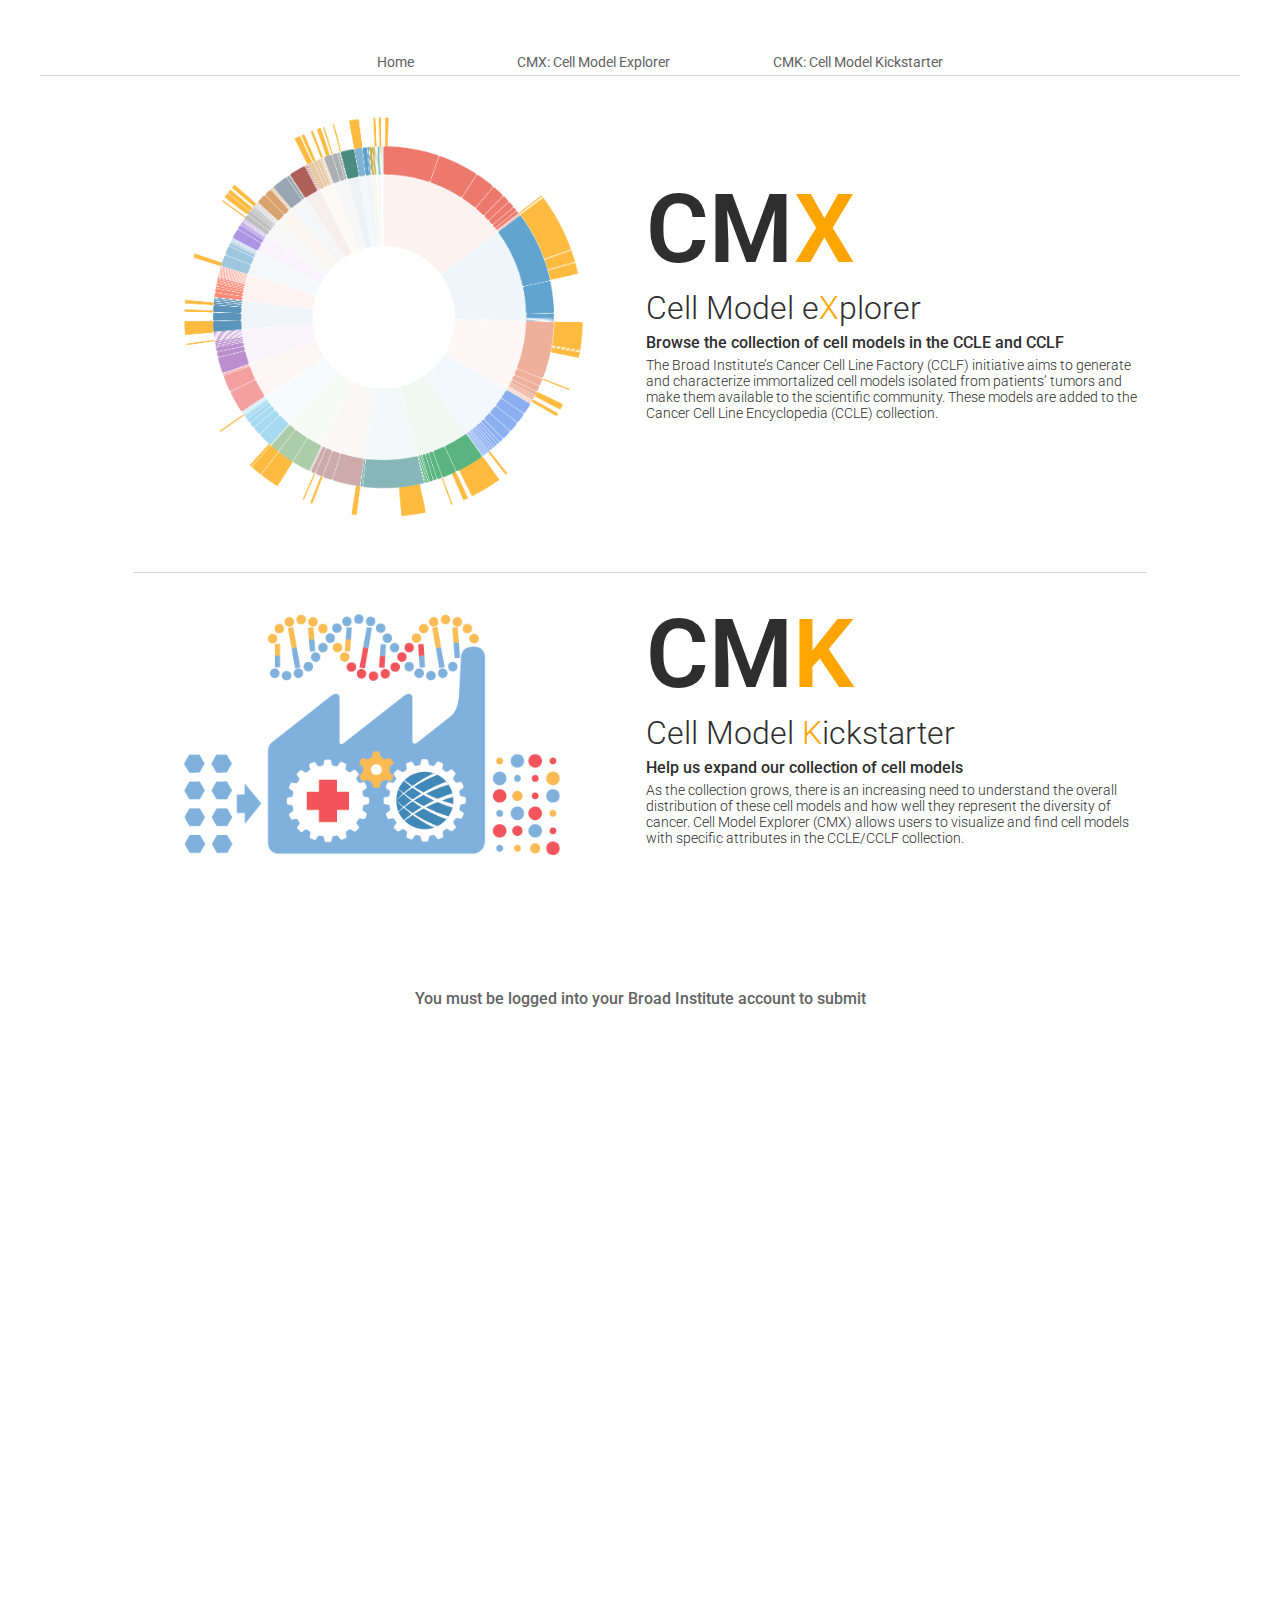
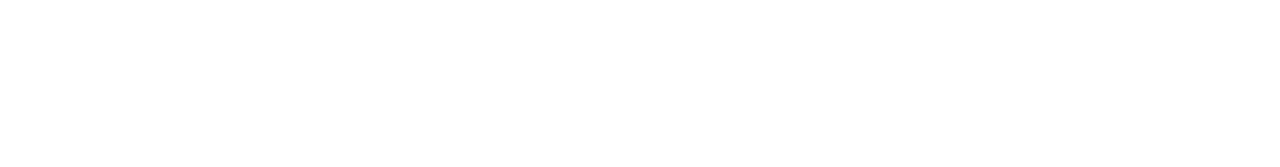
<file: index.html>
<!DOCTYPE html>
<html lang="en">

<head>
    <meta charset="utf-8">
    <meta name="viewport" content="width=device-width, initial-scale=1">
    <meta name="description" content="">
    <meta name="author" content="">

    <link href="css/style.css" rel="stylesheet">

    <link href="https://fonts.googleapis.com/css?family=Roboto:100,300,400,500,700,900&display=swap" rel="stylesheet">
    <link rel="stylesheet" type="text/css" href="https://cdn.datatables.net/v/dt/jq-3.3.1/dt-1.10.20/af-2.3.4/b-1.6.1/b-colvis-1.6.1/b-html5-1.6.1/fc-3.3.0/fh-3.1.6/r-2.2.3/rg-1.1.1/rr-1.2.6/sc-2.0.1/sl-1.3.1/datatables.min.css" />
    <link type="text/css" href="//gyrocode.github.io/jquery-datatables-checkboxes/1.2.11/css/dataTables.checkboxes.css" rel="stylesheet" />
    <link rel="stylesheet" href="https://cdnjs.cloudflare.com/ajax/libs/font-awesome/4.7.0/css/font-awesome.min.css">

    <script src="https://ajax.googleapis.com/ajax/libs/jquery/3.4.1/jquery.min.js"></script>
    <script type="text/javascript" src="https://cdn.datatables.net/v/dt/jq-3.3.1/dt-1.10.20/af-2.3.4/b-1.6.1/b-colvis-1.6.1/b-html5-1.6.1/fc-3.3.0/fh-3.1.6/r-2.2.3/rg-1.1.1/rr-1.2.6/sc-2.0.1/sl-1.3.1/datatables.min.js"></script>
    <script type="text/javascript" src="//gyrocode.github.io/jquery-datatables-checkboxes/1.2.11/js/dataTables.checkboxes.min.js"></script>
    <script src="https://d3js.org/d3.v3.min.js"></script>
    <script src="lib/queue.min.js"></script>

</head>

<body>

    <header>
    <div class=wrapper-menu>
        <ul>
            <li><a href="/BOEHM-Cell-Model-Explorer/index.html" class="active">Home</a></li>
            <li><a href="/BOEHM-Cell-Model-Explorer/explorer.html" class="active">CMX: Cell Model Explorer</a></li>
            <li><a href="/BOEHM-Cell-Model-Explorer/kickstarter.html">CMK: Cell Model Kickstarter</a></li>
        </ul>
    </div>

    </header>
    <div class="wrapper-landing">



        <div class="wrapper-landing-text" style="
                                        grid-column-start: 2;
                                        grid-column-end: 2;
                                        grid-row-start: 2;
                                        grid-row-end: 3;
                                        
                                      ">

            <h1>
                <a href="/BOEHM-Cell-Model-Explorer/explorer.html">
                    CM<span style="color: orange">X</span><br> <span style="font-size: 32px; font-weight: 300;">Cell Model e<span style="color: orange">X</span>plorer</span>
                </a>
            </h1>
            <h3>Browse the collection of cell models in the CCLE and CCLF</h3>
            The Broad Institute’s Cancer Cell Line Factory (CCLF) initiative aims to generate and characterize immortalized cell models isolated from patients’ tumors and make them available to the scientific community. These models are added to the Cancer Cell Line Encyclopedia (CCLE) collection.
            <br><br>


        </div>

        <div class="wrapper-landing-image" style="
                                        grid-column-start: 1;
                                        grid-column-end: 1;
                                        grid-row-start: 2;
                                        grid-row-end: 3;
                                        
                                      ">
            <a id="img-link" href="/BOEHM-Cell-Model-Explorer/explorer.html">
                <img src="images/CME_v5.0_nolabels.png" alt="CCLF" style="width:400px;height:400px;border:0;text-align: center; align-self: flex-end">
            </a>
        </div>

        <div style="
                                        grid-column-start: 1;
                                        grid-column-end: 3;
                                        grid-row-start: 3;
                                        grid-row-end: 3;
                                        border-bottom: solid lightgray 1px;
                                        padding-top: 35px;
                    "></div>

        <div class="wrapper-landing-text" style="
                                        grid-column-start: 2;
                                        grid-column-end: 2;
                                        grid-row-start: 4;
                                        grid-row-end: 5;
                                        
                                      ">

            <h1>
                <a href="/BOEHM-Cell-Model-Explorer/kickstarter.html">
                    CM<span style="color: orange">K</span><br> <span style="font-size: 32px; font-weight: 300;">Cell Model <span style="color: orange">K</span>ickstarter </span>
                </a>
            </h1>

            <h3>Help us expand our collection of cell models</h3>
            As the collection grows, there is an increasing need to understand the overall distribution of these cell models and how well they represent the diversity of cancer. Cell Model Explorer (CMX) allows users to visualize and find cell models with specific attributes in the CCLE/CCLF collection.

        </div>
        <div class="wrapper-landing-image" style="
                                        grid-column-start: 1;
                                        grid-column-end: 1;
                                        grid-row-start: 4;
                                        grid-row-end: 5;
                                        
                                      ">
            <a id="img-link" href="/BOEHM-Cell-Model-Explorer/kickstarter.html">
                <img src="images/logo_cclf.png" alt="CCLF" style="width:400px;height:240;border:0;">
            </a>
        </div>
        
                <div class="wrapper-landing-image" style="
                                        grid-column-start: 1;
                                        grid-column-end: 3;
                                        grid-row-start: 5;
                                        grid-row-end: 6;
                                        margin-top: 100px;
                                        margin-bottom: 100px;
                                      ">
        <h3> You must be logged into your Broad Institute account to submit</h3><br>
        <iframe src="https://docs.google.com/forms/d/e/1FAIpQLSc_q67u4mQUY55lRBRTnBdbEctO8_TkdpRnJnF-GxhvJlnB9g/viewform?embedded=true" width="600" height="650" frameborder="0" marginheight="0" marginwidth="0">Loading…</iframe>
        </div>

    </div>

    <footer></footer>

</body></html>
</file>
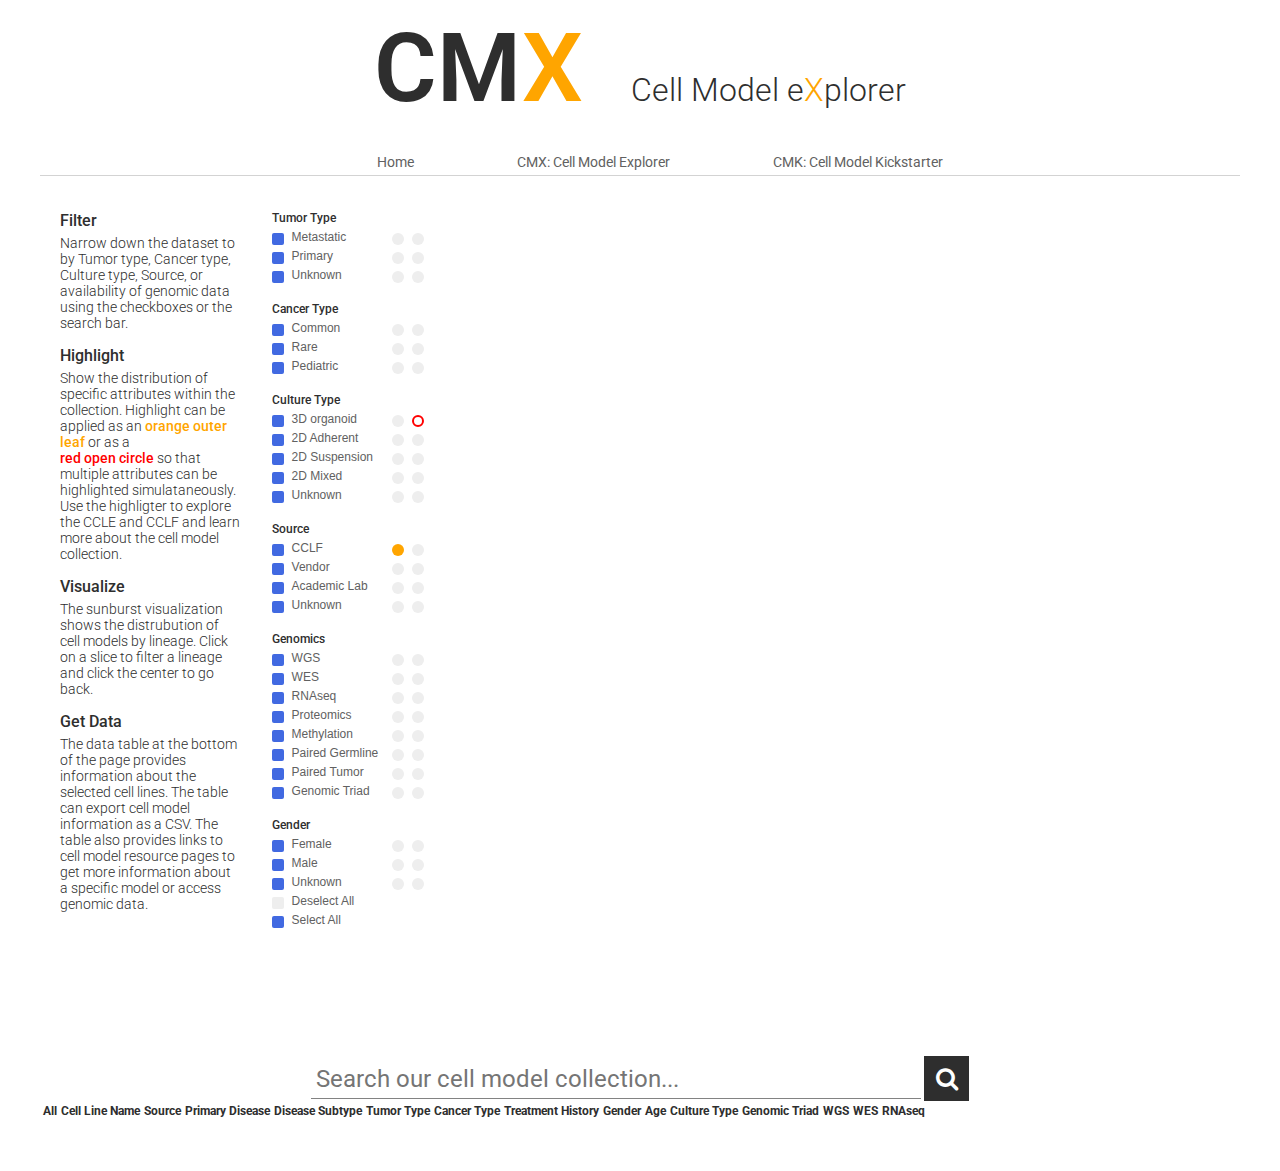
<file: explorer.html>
<!DOCTYPE html>
<html lang="en">

<head>
    <meta charset="utf-8">
    <meta name="viewport" content="width=device-width, initial-scale=1">
    <meta name="description" content="">
    <meta name="author" content="">

    <link href="css/style.css" rel="stylesheet">

    <link href="https://fonts.googleapis.com/css?family=Roboto:100,300,400,500,700,900&display=swap" rel="stylesheet">
    <link rel="stylesheet" type="text/css" href="https://cdn.datatables.net/v/dt/jq-3.3.1/dt-1.10.20/af-2.3.4/b-1.6.1/b-colvis-1.6.1/b-html5-1.6.1/fc-3.3.0/fh-3.1.6/r-2.2.3/rg-1.1.1/rr-1.2.6/sc-2.0.1/sl-1.3.1/datatables.min.css" />
    <link type="text/css" href="//gyrocode.github.io/jquery-datatables-checkboxes/1.2.11/css/dataTables.checkboxes.css" rel="stylesheet" />
    <link rel="stylesheet" href="https://cdnjs.cloudflare.com/ajax/libs/font-awesome/4.7.0/css/font-awesome.min.css">

    <script src="https://ajax.googleapis.com/ajax/libs/jquery/3.4.1/jquery.min.js"></script>
    <script type="text/javascript" src="https://cdn.datatables.net/v/dt/jq-3.3.1/dt-1.10.20/af-2.3.4/b-1.6.1/b-colvis-1.6.1/b-html5-1.6.1/fc-3.3.0/fh-3.1.6/r-2.2.3/rg-1.1.1/rr-1.2.6/sc-2.0.1/sl-1.3.1/datatables.min.js"></script>
    <script type="text/javascript" src="//gyrocode.github.io/jquery-datatables-checkboxes/1.2.11/js/dataTables.checkboxes.min.js"></script>
    <script src="https://d3js.org/d3.v3.min.js"></script>
    <script src="lib/queue.min.js"></script>

</head>

<body>

    <header>
        <div class="wrapper-title">
            <h1>CM<span style="color: orange">X</span>&nbsp <span style="font-size: 32px; font-weight: 300">Cell Model e<span style="color: orange">X</span>plorer </span></h1>
        </div>
    </header>

    <div class=wrapper-menu>
        <ul>
            <li><a href="/BOEHM-Cell-Model-Explorer/index.html" class="active">Home</a></li>
            <li><a href="/BOEHM-Cell-Model-Explorer/explorer.html" class="active">CMX: Cell Model Explorer</a></li>
            <li><a href="/BOEHM-Cell-Model-Explorer/kickstarter.html">CMK: Cell Model Kickstarter</a></li>
        </ul>
    </div>


    
    <div class="wrapper-Explorer">


        <div class="vizText" style="
                                        grid-column-start: 1;
                                        grid-column-end: 2;
                                        grid-row-start: 1;
                                        grid-row-end: 1;
                                      ">
            <h3>Filter</h3>
            Narrow down the dataset to by Tumor type, Cancer type, Culture type, Source, or availability of genomic data using the checkboxes or the search bar.

            <h3>Highlight</h3>
            Show the distribution of specific attributes within the collection. Highlight can be applied as an <span style="color:orange;font-weight: 500">orange outer leaf</span> or as a <span style="color:red;font-weight: 500"><br>red open circle</span> so that multiple attributes can be highlighted simulataneously. Use the highligter to explore the CCLE and CCLF and learn more about the cell model collection.

            <h3>Visualize</h3>
            The sunburst visualization shows the distrubution of cell models by lineage. Click on a slice to filter a lineage and click the center to go back.

            <h3>Get Data</h3>
            The data table at the bottom of the page provides information about the selected cell lines. The table can export cell model information as a CSV. The table also provides links to cell model resource pages to get more information about a specific model or access genomic data.
        </div>

        <div class="vizControl" style="
                                        grid-column-start: 2;
                                        grid-column-end: 2;
                                        grid-row-start: 1;
                                        grid-row-end: 5;
                                        ">
            <!--    DRAW FILTER CHECKBOXES   -->

            <!--
            <h4 style="
                                        grid-column-start: 1;
                                        grid-column-end: 1;
                                        grid-row-start: 1;
                                        grid-row-end: 1;
                                        ">
                Filter</h4>
-->
            <!--Tumor Type-->
            <h4 style="
                                        grid-column-start: 1;
                                        grid-column-end: 1;
                                        grid-row-start: 2;
                                        grid-row-end: 2;">
                Tumor Type</h4>
            <label class="container_checkboxes" style="
                                        grid-column-start: 1;
                                        grid-column-end: 1;
                                        grid-row-start: 3;
                                        grid-row-end: 3;">
                Metastatic
                <input type="checkbox" checked="checked" name="tumorType_metastatic">
                <span class="checkmark"></span>
            </label>
            <label class="container_checkboxes" style="
                                        grid-column-start: 1;
                                        grid-column-end: 1;
                                        grid-row-start: 4;
                                        grid-row-end: 4;">
                Primary
                <input type="checkbox" checked="checked" name="tumorType_primary">
                <span class="checkmark"></span>
            </label>
            <label class="container_checkboxes" style="
                                        grid-column-start: 1;
                                        grid-column-end: 1;
                                        grid-row-start: 5;
                                        grid-row-end: 5;">
                Unknown
                <input type="checkbox" checked="checked" name="tumorType_unknown">
                <span class="checkmark"></span>
            </label>
            <!--Cancer Type-->
            <h4 style="
                                        grid-column-start: 1;
                                        grid-column-end: 1;
                                        grid-row-start: 6;
                                        grid-row-end: 6;">
                Cancer Type</h4>
            <label class="container_checkboxes" style="
                                        grid-column-start: 1;
                                        grid-column-end: 1;
                                        grid-row-start: 7;
                                        grid-row-end: 7;">
                Common
                <input type="checkbox" checked="checked" name="cancerType_common">
                <span class="checkmark"></span>
            </label>
            <label class="container_checkboxes" style="
                                        grid-column-start: 1;
                                        grid-column-end: 1;
                                        grid-row-start: 8;
                                        grid-row-end: 8;">
                Rare
                <input type="checkbox" checked="checked" name="cancerType_rare">
                <span class="checkmark"></span>
            </label>
            <label class="container_checkboxes" style="
                                        grid-column-start: 1;
                                        grid-column-end: 1;
                                        grid-row-start: 9;
                                        grid-row-end: 9;">
                Pediatric
                <input type="checkbox" checked="checked" name="cancerType_pediatric">
                <span class="checkmark"></span>
            </label>
            <!--Culture Type-->
            <h4 style="
                                        grid-column-start: 1;
                                        grid-column-end: 1;
                                        grid-row-start: 10;
                                        grid-row-end: 10;">
                Culture Type </h4>
            <label class="container_checkboxes" style="
                                        grid-column-start: 1;
                                        grid-column-end: 1;
                                        grid-row-start: 11;
                                        grid-row-end: 11;">
                3D organoid
                <input type="checkbox" checked="checked" name="cultureType_3D">
                <span class="checkmark"></span>
            </label>
            <label class="container_checkboxes" style="
                                        grid-column-start: 1;
                                        grid-column-end: 1;
                                        grid-row-start: 12;
                                        grid-row-end: 12;">
                2D Adherent
                <input type="checkbox" checked="checked" name="cultureType_2D-Adherent">
                <span class="checkmark"></span>
            </label>
            <label class="container_checkboxes" style="
                                        grid-column-start: 1;
                                        grid-column-end: 1;
                                        grid-row-start: 13;
                                        grid-row-end: 13;">
                2D Suspension
                <input type="checkbox" checked="checked" name="cultureType_2D-Suspension">
                <span class="checkmark"></span>
            </label>
            <label class="container_checkboxes" style="
                                        grid-column-start: 1;
                                        grid-column-end: 1;
                                        grid-row-start: 14;
                                        grid-row-end: 14;">
                2D Mixed
                <input type="checkbox" checked="checked" name="cultureType_2D-Mixed">
                <span class="checkmark"></span>
            </label>
            <label class="container_checkboxes" style="
                                        grid-column-start: 1;
                                        grid-column-end: 1;
                                        grid-row-start: 15;
                                        grid-row-end: 15;">
                Unknown
                <input type="checkbox" checked="checked" name="cultureType_Unknown">
                <span class="checkmark"></span>
            </label>
            <!--Source-->
            <h4 style="
                                        grid-column-start: 1;
                                        grid-column-end: 1;
                                        grid-row-start: 16;
                                        grid-row-end: 16;">
                Source</h4>
            <label class="container_checkboxes" style="
                                        grid-column-start: 1;
                                        grid-column-end: 1;
                                        grid-row-start: 17;
                                        grid-row-end: 17;">
                CCLF
                <input type="checkbox" checked="checked" name="subSource_CCLF">
                <span class="checkmark"></span>
            </label>
            <label class="container_checkboxes" style="
                                        grid-column-start: 1;
                                        grid-column-end: 1;
                                        grid-row-start: 18;
                                        grid-row-end: 18;">
                Vendor
                <input type="checkbox" checked="checked" name="subSource_Vendor">
                <span class="checkmark"></span>
            </label>
            <label class="container_checkboxes" style="
                                        grid-column-start: 1;
                                        grid-column-end: 1;
                                        grid-row-start: 19;
                                        grid-row-end: 19;">
                Academic Lab
                <input type="checkbox" checked="checked" name="subSource_Academic">
                <span class="checkmark"></span>
            </label>
            <label class="container_checkboxes" style="
                                        grid-column-start: 1;
                                        grid-column-end: 1;
                                        grid-row-start: 20;
                                        grid-row-end: 20;">
                Unknown
                <input type="checkbox" checked="checked" name="source_unknown">
                <span class="checkmark"></span>
            </label>
            <!--Genomics-->
            <h4 style="
                                        grid-column-start: 1;
                                        grid-column-end: 1;
                                        grid-row-start: 21;
                                        grid-row-end: 21;"> Genomics</h4>
            <label class="container_checkboxes" style="
                                        grid-column-start: 1;
                                        grid-column-end: 1;
                                        grid-row-start: 22;
                                        grid-row-end: 22;">
                WGS
                <input type="checkbox" checked="checked" name="genomic_wgs">
                <span class="checkmark"></span>
            </label>
            <label class="container_checkboxes" style="
                                        grid-column-start: 1;
                                        grid-column-end: 1;
                                        grid-row-start: 23;
                                        grid-row-end: 23;">
                WES
                <input type="checkbox" checked="checked" name="genomic_wes">
                <span class="checkmark"></span>
            </label>
            <label class="container_checkboxes" style="
                                        grid-column-start: 1;
                                        grid-column-end: 1;
                                        grid-row-start: 24;
                                        grid-row-end: 24;">
                RNAseq
                <input type="checkbox" checked="checked" name="genomic_RNAseq">
                <span class="checkmark"></span>
            </label>
            <label class="container_checkboxes" style="
                                        grid-column-start: 1;
                                        grid-column-end: 1;
                                        grid-row-start: 25;
                                        grid-row-end: 25;">
                Proteomics
                <input type="checkbox" checked="checked" name="genomic_proteomics">
                <span class="checkmark"></span>
            </label>
            <label class="container_checkboxes" style="
                                        grid-column-start: 1;
                                        grid-column-end: 1;
                                        grid-row-start: 26;
                                        grid-row-end: 26;">
                Methylation
                <input type="checkbox" checked="checked" name="genomic_methylation">
                <span class="checkmark"></span>
            </label>
            <label class="container_checkboxes" style="
                                        grid-column-start: 1;
                                        grid-column-end: 1;
                                        grid-row-start: 27;
                                        grid-row-end: 27;">
                Paired Germline
                <input type="checkbox" checked="checked" name="genomic_pairedGermline">
                <span class="checkmark"></span>
            </label>
            <label class="container_checkboxes" style="
                                        grid-column-start: 1;
                                        grid-column-end: 1;
                                        grid-row-start: 28;
                                        grid-row-end: 28;">
                Paired Tumor
                <input type="checkbox" checked="checked" name="genomic_pairedTumor">
                <span class="checkmark"></span>
            </label>
            <label class="container_checkboxes" style="
                                        grid-column-start: 1;
                                        grid-column-end: 1;
                                        grid-row-start: 29;
                                        grid-row-end: 29;">
                Genomic Triad
                <input type="checkbox" checked="checked" name="genomicTriad_yes">
                <span class="checkmark"></span>
            </label>
            <!--Gender-->
            <h4 style="
                                        grid-column-start: 1;
                                        grid-column-end: 1;
                                        grid-row-start: 30;
                                        grid-row-end: 30;">
                Gender </h4>
            <label class="container_checkboxes" style="
                                        grid-column-start: 1;
                                        grid-column-end: 1;
                                        grid-row-start: 31;
                                        grid-row-end: 31;">
                Female
                <input type="checkbox" checked="checked" name="gender_Female">
                <span class="checkmark"></span>
            </label>
            <label class="container_checkboxes" style="
                                        grid-column-start: 1;
                                        grid-column-end: 1;
                                        grid-row-start: 32;
                                        grid-row-end: 32;">
                Male
                <input type="checkbox" checked="checked" name="gender_Male">
                <span class="checkmark"></span>
            </label>
            <label class="container_checkboxes" style="
                                        grid-column-start: 1;
                                        grid-column-end: 1;
                                        grid-row-start: 33;
                                        grid-row-end: 33;">
                Unknown
                <input type="checkbox" checked="checked" name="gender_Unknown">
                <span class="checkmark"></span>
            </label>
            <label class="container_checkboxes" style="
                                        grid-column-start: 1;
                                        grid-column-end: 1;
                                        grid-row-start: 35;
                                        grid-row-end: 35;">
                Deselect All
                <input type="checkbox" name="deselect">
                <span class="checkmark"></span>
            </label>
            <label class="container_checkboxes" style="
                                        grid-column-start: 1;
                                        grid-column-end: 1;
                                        grid-row-start: 36;
                                        grid-row-end: 36;">
                Select All
                <input type="checkbox" checked="checked" name="deselect">
                <span class="checkmark"></span>
            </label>

            <!--    DRAW HIGHLIGHTER RADIO BUTTONS   -->

            <!--
            <h4 style="
                                        grid-column-start: 2;
                                        grid-column-end: 2;
                                        grid-row-start: 1;
                                        grid-row-end: 1;">
                Highlight</h4>
-->

            <label class="container_highlighter" style="
                                        grid-column-start: 2;
                                        grid-column-end: 2;
                                        grid-row-start: 3;
                                        grid-row-end: 3;">
                <input type="radio" value="tumorType_Metastatic" name="highlighter" onclick="highlightClick()">
                <span class="highlightermark"></span>
            </label>
            <label class="container_highlighter" style="
                                        grid-column-start: 2;
                                        grid-column-end: 2;
                                        grid-row-start: 4;
                                        grid-row-end: 4;">
                <input type="radio" value="tumorType_Primary" name="highlighter" onclick="highlightClick()">
                <span class="highlightermark"></span>
            </label>
            <label class="container_highlighter" style="
                                        grid-column-start: 2;
                                        grid-column-end: 2;
                                        grid-row-start: 5;
                                        grid-row-end: 5;">
                <input type="radio" value="tumorType_Unknown" name="highlighter" onclick="highlightClick()">
                <span class="highlightermark"></span>
            </label>
            <label class="container_highlighter" style="
                                        grid-column-start: 2;
                                        grid-column-end: 2;
                                        grid-row-start: 7;
                                        grid-row-end: 7;">
                <input type="radio" value="cancerType_Common" name="highlighter" onclick="highlightClick()">
                <span class="highlightermark"></span>
            </label>
            <label class="container_highlighter" style="
                                        grid-column-start: 2;
                                        grid-column-end: 2;
                                        grid-row-start: 8;
                                        grid-row-end: 8;">
                <input type="radio" value="cancerType_Rare" name="highlighter" onclick="highlightClick()">
                <span class="highlightermark"></span>
            </label>
            <label class="container_highlighter" style="
                                        grid-column-start: 2;
                                        grid-column-end: 2;
                                        grid-row-start: 9;
                                        grid-row-end: 9;">
                <input type="radio" value="cancerType_Pediatric" name="highlighter" onclick="highlightClick()">
                <span class="highlightermark"></span>
            </label>
            <label class="container_highlighter" style="
                                        grid-column-start: 2;
                                        grid-column-end: 2;
                                        grid-row-start: 11;
                                        grid-row-end: 11;">
                <input type="radio" value="cultureType_3D" name="highlighter" onclick="highlightClick()">
                <span class="highlightermark"></span>
            </label>
            <label class="container_highlighter" style="
                                        grid-column-start: 2;
                                        grid-column-end: 2;
                                        grid-row-start: 12;
                                        grid-row-end: 12;">
                <input type="radio" value="cultureType_2D-Adherent" name="highlighter" onclick="highlightClick()">
                <span class="highlightermark"></span>
            </label>
            <label class="container_highlighter" style="
                                        grid-column-start: 2;
                                        grid-column-end: 2;
                                        grid-row-start: 13;
                                        grid-row-end: 13;">
                <input type="radio" value="cultureType_2D-Suspension" name="highlighter" onclick="highlightClick()">
                <span class="highlightermark"></span>
            </label>
            <label class="container_highlighter" style="
                                        grid-column-start: 2;
                                        grid-column-end: 2;
                                        grid-row-start: 14;
                                        grid-row-end: 14;">
                <input type="radio" value="cultureType_2D-Mixed" name="highlighter" onclick="highlightClick()">
                <span class="highlightermark"></span>
            </label>
            <label class="container_highlighter" style="
                                        grid-column-start: 2;
                                        grid-column-end: 2;
                                        grid-row-start: 15;
                                        grid-row-end: 15;">
                <input type="radio" value="cultureType_Unknown" name="highlighter" onclick="highlightClick()">
                <span class="highlightermark"></span>
            </label>
            <label class="container_highlighter" style="
                                        grid-column-start: 2;
                                        grid-column-end: 2;
                                        grid-row-start: 17;
                                        grid-row-end: 17;">
                <input type="radio" value="subSource_CCLF" name="highlighter" onclick="highlightClick()" checked>
                <span class="highlightermark"></span>
            </label>
            <label class="container_highlighter" style="
                                        grid-column-start: 2;
                                        grid-column-end: 2;
                                        grid-row-start: 18;
                                        grid-row-end: 18;">
                <input type="radio" value="subSource_Vendor" name="highlighter" onclick="highlightClick()">
                <span class="highlightermark"></span>
            </label>
            <label class="container_highlighter" style="
                                        grid-column-start: 2;
                                        grid-column-end: 2;
                                        grid-row-start: 19;
                                        grid-row-end: 19;">
                <input type="radio" value="subSource_Academic" name="highlighter" onclick="highlightClick()">
                <span class="highlightermark"></span>
            </label>
            <label class="container_highlighter" style="
                                        grid-column-start: 2;
                                        grid-column-end: 2;
                                        grid-row-start: 20;
                                        grid-row-end: 20;">
                <input type="radio" value="subSource_Unknown" name="highlighter" onclick="highlightClick()">
                <span class="highlightermark"></span>
            </label>
            <label class="container_highlighter" style="
                                        grid-column-start: 2;
                                        grid-column-end: 2;
                                        grid-row-start: 22;
                                        grid-row-end: 22;">
                <input type="radio" value="WGS_yes" name="highlighter" onclick="highlightClick()">
                <span class="highlightermark"></span>
            </label>
            <label class="container_highlighter" style="
                                        grid-column-start: 2;
                                        grid-column-end: 2;
                                        grid-row-start: 23;
                                        grid-row-end: 23;">
                <input type="radio" value="WES_yes" name="highlighter" onclick="highlightClick()">
                <span class="highlightermark"></span>
            </label>
            <label class="container_highlighter" style="
                                        grid-column-start: 2;
                                        grid-column-end: 2;
                                        grid-row-start: 24;
                                        grid-row-end: 24;">
                <input type="radio" value="RNAseq_yes" name="highlighter" onclick="highlightClick()">
                <span class="highlightermark"></span>
            </label>
            <label class="container_highlighter" style="
                                        grid-column-start: 2;
                                        grid-column-end: 2;
                                        grid-row-start: 25;
                                        grid-row-end: 25;">
                <input type="radio" value="proteomics_yes" name="highlighter" onclick="highlightClick()">
                <span class="highlightermark"></span>
            </label>
            <label class="container_highlighter" style="
                                        grid-column-start: 2;
                                        grid-column-end: 2;
                                        grid-row-start: 26;
                                        grid-row-end: 26;">
                <input type="radio" value="methylation_yes" name="highlighter" onclick="highlightClick()">
                <span class="highlightermark"></span>
            </label>
            <label class="container_highlighter" style="
                                        grid-column-start: 2;
                                        grid-column-end: 2;
                                        grid-row-start: 27;
                                        grid-row-end: 27;">
                <input type="radio" value="pairedGermline_yes" name="highlighter" onclick="highlightClick()">
                <span class="highlightermark"></span>
            </label>
            <label class="container_highlighter" style="
                                        grid-column-start: 2;
                                        grid-column-end: 2;
                                        grid-row-start: 28;
                                        grid-row-end: 28;">
                <input type="radio" value="pairedTumor_yes" name="highlighter" onclick="highlightClick()">
                <span class="highlightermark"></span>
            </label>
            <label class="container_highlighter" style="
                                        grid-column-start: 2;
                                        grid-column-end: 2;
                                        grid-row-start: 29;
                                        grid-row-end: 29;">
                <input type="radio" value="genomicTriad_yes" name="highlighter" onclick="highlightClick()">
                <span class="highlightermark"></span>
            </label>
            <label class="container_highlighter" style="
                                        grid-column-start: 2;
                                        grid-column-end: 2;
                                        grid-row-start: 31;
                                        grid-row-end: 31;">
                <input type="radio" value="gender_Female" name="highlighter" onclick="highlightClick()">
                <span class="highlightermark"></span>
            </label>
            <label class="container_highlighter" style="
                                        grid-column-start: 2;
                                        grid-column-end: 2;
                                        grid-row-start: 32;
                                        grid-row-end: 32;">
                <input type="radio" value="gender_Male" name="highlighter" onclick="highlightClick()">
                <span class="highlightermark"></span>
            </label>
            <label class="container_highlighter" style="
                                        grid-column-start: 2;
                                        grid-column-end: 2;
                                        grid-row-start: 33;
                                        grid-row-end: 33;">
                <input type="radio" value="gender_Unknown" name="highlighter" onclick="highlightClick()">
                <span class="highlightermark"></span>
            </label>


            <!--    DRAW DOT MARKER RADIO BUTTONS   -->

            <label class="container_dot" style="
                                        grid-column-start: 3;
                                        grid-column-end: 3;
                                        grid-row-start: 3;
                                        grid-row-end: 3;">
                <input type="radio" value="tumorType_Metastatic" name="dotmarker" onclick="dotClick()">
                <span class="dotmark"></span>
            </label>
            <label class="container_dot" style="
                                        grid-column-start: 3;
                                        grid-column-end: 3;
                                        grid-row-start: 4;
                                        grid-row-end: 4;">
                <input type="radio" value="tumorType_Primary" name="dotmarker" onclick="dotClick()">
                <span class="dotmark"></span>
            </label>
            <label class="container_dot" style="
                                        grid-column-start: 3;
                                        grid-column-end: 3;
                                        grid-row-start: 5;
                                        grid-row-end: 5;">
                <input type="radio" value="tumorType_Unknown" name="dotmarker" onclick="dotClick()">
                <span class="dotmark"></span>
            </label>
            <label class="container_dot" style="
                                        grid-column-start: 3;
                                        grid-column-end: 3;
                                        grid-row-start: 7;
                                        grid-row-end: 7;">
                <input type="radio" value="cancerType_Common" name="dotmarker" onclick="dotClick()">
                <span class="dotmark"></span>
            </label>
            <label class="container_dot" style="
                                        grid-column-start: 3;
                                        grid-column-end: 3;
                                        grid-row-start: 8;
                                        grid-row-end: 8;">
                <input type="radio" value="cancerType_Rare" name="dotmarker" onclick="dotClick()">
                <span class="dotmark"></span>
            </label>
            <label class="container_dot" style="
                                        grid-column-start: 3;
                                        grid-column-end: 3;
                                        grid-row-start: 9;
                                        grid-row-end: 9;">
                <input type="radio" value="cancerType_Pediatric" name="dotmarker" onclick="dotClick()">
                <span class="dotmark"></span>
            </label>
            <label class="container_dot" style="
                                        grid-column-start: 3;
                                        grid-column-end: 3;
                                        grid-row-start: 11;
                                        grid-row-end: 11;">
                <input type="radio" value="cultureType_3D" name="dotmarker" onclick="dotClick()" checked>
                <span class="dotmark"></span>
            </label>
            <label class="container_dot" style="
                                        grid-column-start: 3;
                                        grid-column-end: 3;
                                        grid-row-start: 12;
                                        grid-row-end: 12;">
                <input type="radio" value="cultureType_2D-Adherent" name="dotmarker" onclick="dotClick()">
                <span class="dotmark"></span>
            </label>
            <label class="container_dot" style="
                                        grid-column-start: 3;
                                        grid-column-end: 3;
                                        grid-row-start: 13;
                                        grid-row-end: 13;">
                <input type="radio" value="cultureType_2D-Suspension" name="dotmarker" onclick="dotClick()">
                <span class="dotmark"></span>
            </label>
            <label class="container_dot" style="
                                        grid-column-start: 3;
                                        grid-column-end: 3;
                                        grid-row-start: 14;
                                        grid-row-end: 14;">
                <input type="radio" value="cultureType_2D-Mixed" name="dotmarker" onclick="dotClick()">
                <span class="dotmark"></span>
            </label>
            <label class="container_dot" style="
                                        grid-column-start: 3;
                                        grid-column-end: 3;
                                        grid-row-start: 15;
                                        grid-row-end: 15;">
                <input type="radio" value="cultureType_Unknown" name="dotmarker" onclick="dotClick()">
                <span class="dotmark"></span>
            </label>
            <label class="container_dot" style="
                                        grid-column-start: 3;
                                        grid-column-end: 3;
                                        grid-row-start: 17;
                                        grid-row-end: 17;">
                <input type="radio" value="subSource_CCLF" name="dotmarker" onclick="dotClick()">
                <span class="dotmark"></span>
            </label>
            <label class="container_dot" style="
                                        grid-column-start: 3;
                                        grid-column-end: 3;
                                        grid-row-start: 18;
                                        grid-row-end: 18;">
                <input type="radio" value="subSource_Vendor" name="dotmarker" onclick="dotClick()">
                <span class="dotmark"></span>
            </label>
            <label class="container_dot" style="
                                        grid-column-start: 3;
                                        grid-column-end: 3;
                                        grid-row-start: 19;
                                        grid-row-end: 19;">
                <input type="radio" value="subSource_Academic" name="dotmarker" onclick="dotClick()">
                <span class="dotmark"></span>
            </label>
            <label class="container_dot" style="
                                        grid-column-start: 3;
                                        grid-column-end: 3;
                                        grid-row-start: 20;
                                        grid-row-end: 20;">
                <input type="radio" value="subSource_Unknown" name="dotmarker" onclick="dotClick()">
                <span class="dotmark"></span>
            </label>
            <label class="container_dot" style="
                                        grid-column-start: 3;
                                        grid-column-end: 3;
                                        grid-row-start: 22;
                                        grid-row-end: 22;">
                <input type="radio" value="WGS_yes" name="dotmarker" onclick="dotClick()">
                <span class="dotmark"></span>
            </label>
            <label class="container_dot" style="
                                        grid-column-start: 3;
                                        grid-column-end: 3;
                                        grid-row-start: 23;
                                        grid-row-end: 23;">
                <input type="radio" value="WES_yes" name="dotmarker" onclick="dotClick()">
                <span class="dotmark"></span>
            </label>
            <label class="container_dot" style="
                                        grid-column-start: 3;
                                        grid-column-end: 3;
                                        grid-row-start: 24;
                                        grid-row-end: 24;">
                <input type="radio" value="RNAseq_yes" name="dotmarker" onclick="dotClick()">
                <span class="dotmark"></span>
            </label>
            <label class="container_dot" style="
                                        grid-column-start: 3;
                                        grid-column-end: 3;
                                        grid-row-start: 25;
                                        grid-row-end: 25;">
                <input type="radio" value="proteomics_yes" name="dotmarker" onclick="dotClick()">
                <span class="dotmark"></span>
            </label>
            <label class="container_dot" style="
                                        grid-column-start: 3;
                                        grid-column-end: 3;
                                        grid-row-start: 26;
                                        grid-row-end: 26;">
                <input type="radio" value="methylation_yes" name="dotmarker" onclick="dotClick()">
                <span class="dotmark"></span>
            </label>
            <label class="container_dot" style="
                                        grid-column-start: 3;
                                        grid-column-end: 3;
                                        grid-row-start: 27;
                                        grid-row-end: 27;">
                <input type="radio" value="pairedGermline_yes" name="dotmarker" onclick="dotClick()">
                <span class="dotmark"></span>
            </label>
            <label class="container_dot" style="
                                        grid-column-start: 3;
                                        grid-column-end: 3;
                                        grid-row-start: 28;
                                        grid-row-end: 28;">
                <input type="radio" value="pairedTumor_yes" name="dotmarker" onclick="dotClick()">
                <span class="dotmark"></span>
            </label>
            <label class="container_dot" style="
                                        grid-column-start: 3;
                                        grid-column-end: 3;
                                        grid-row-start: 29;
                                        grid-row-end: 29;">
                <input type="radio" value="genomicTriad_yes" name="dotmarker" onclick="dotClick()">
                <span class="dotmark"></span>
            </label>
            <label class="container_dot" style="
                                        grid-column-start: 3;
                                        grid-column-end: 3;
                                        grid-row-start: 31;
                                        grid-row-end: 31;">
                <input type="radio" value="gender_Female" name="dotmarker" onclick="dotClick()">
                <span class="dotmark"></span>
            </label>
            <label class="container_dot" style="
                                        grid-column-start: 3;
                                        grid-column-end: 3;
                                        grid-row-start: 32;
                                        grid-row-end: 32;">
                <input type="radio" value="gender_Male" name="dotmarker" onclick="dotClick()">
                <span class="dotmark"></span>
            </label>
            <label class="container_dot" style="
                                        grid-column-start: 3;
                                        grid-column-end: 3;
                                        grid-row-start: 33;
                                        grid-row-end: 33;">
                <input type="radio" value="gender_Unknown" name="dotmarker" onclick="dotClick()">
                <span class="dotmark"></span>
            </label>

        </div>


        <div class="plot" id="plot" style="
                                        grid-column-start: 3;
                                        grid-column-end: end;
                                        grid-row-start: 1;
                                        grid-row-end: 5;
                                      ">
            <script src="CME_v5.0.js"></script>
        </div>
    </div>

    <div class="wrapper-Introduction">

        <div class="topnav" style="
                                        grid-column-start: 1;
                                        grid-column-end: 7;
                                        grid-row-start: 1;
                                        grid-row-end: 1;
                                        
                                      ">
            <form class="searchBar" action="">
                <input type="text" id="searchCellLines" placeholder="Search our cell model collection...">
                <button type="submit"><i class="fa fa-search"></i></button>
            </form>
        </div>
        <div class="cellLineTable" style="
                                        grid-column-start: 1;
                                        grid-column-end: end;
                                        grid-row-start: 2;
                                        grid-row-end: 2;
                                      ">

            <form id="frm-example">
                <table id="table_cellLines" class="display">
                    <thead style="text-align: left;">
                        <tr>
                            <th>All</th>
                            <th>Cell Line Name</th>
                            <!--                            <th>Arxspan ID</th>-->
                            <th>Source</th>
                            <th>Primary Disease</th>
                            <th>Disease Subtype</th>
                            <th>Tumor Type</th>
                            <th>Cancer Type</th>
                            <th>Treatment History</th>
                            <th>Gender</th>
                            <th>Age</th>
                            <th>Culture Type</th>
                            <th>Genomic Triad</th>
                            <th>WGS</th>
                            <th>WES</th>
                            <th>RNAseq</th>
                            <!--
                            <th>Proteomics</th>
                            <th>Methylation</th>
-->
                        </tr>
                    </thead>
                </table>

            </form>
        </div>
    </div>



    <!--
        <div class="box a">A</div>
        <div class="box b">B</div>
        <div class="box c">C</div>
        <div class="box d">D</div>
        <div class="box e">E</div>
        <div class="box f">F</div>
        <div class="box a">A</div>
        <div class="box b">B</div>
        <div class="box c">C</div>
        <div class="box d">D</div>
        <div class="box e">E</div>
        <div class="box f">F</div>
-->










    <footer></footer>

</body>

</html>
</file>
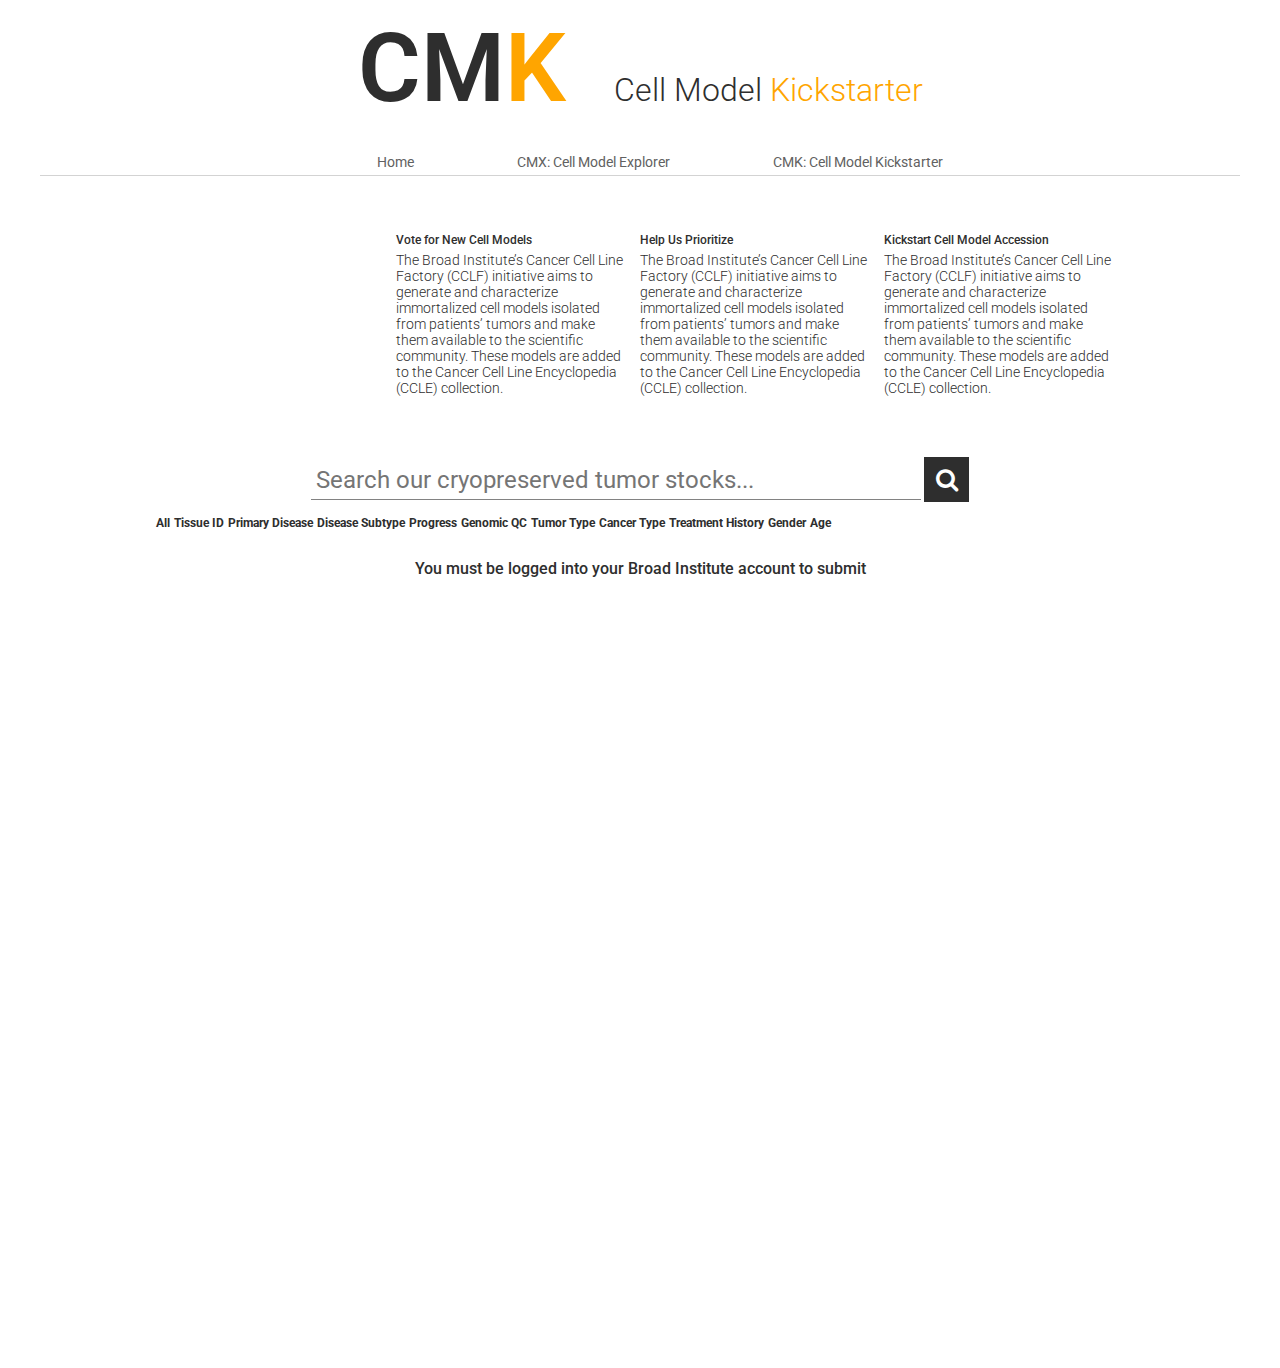
<file: kickstarter.html>
<!DOCTYPE html>
<html lang="en">

<head>
    <meta charset="utf-8">
    <meta name="viewport" content="width=device-width, initial-scale=1">
    <meta name="description" content="">
    <meta name="author" content="">

    <link href="css/style.css" rel="stylesheet">

    <link href="https://fonts.googleapis.com/css?family=Roboto:100,300,400,500,700,900&display=swap" rel="stylesheet">
    <link rel="stylesheet" type="text/css" href="https://cdn.datatables.net/v/dt/jq-3.3.1/dt-1.10.20/af-2.3.4/b-1.6.1/b-colvis-1.6.1/b-html5-1.6.1/fc-3.3.0/fh-3.1.6/r-2.2.3/rg-1.1.1/rr-1.2.6/sc-2.0.1/sl-1.3.1/datatables.min.css" />
    <link type="text/css" href="//gyrocode.github.io/jquery-datatables-checkboxes/1.2.11/css/dataTables.checkboxes.css" rel="stylesheet" />
    <link rel="stylesheet" href="https://cdnjs.cloudflare.com/ajax/libs/font-awesome/4.7.0/css/font-awesome.min.css">

    <script src="https://ajax.googleapis.com/ajax/libs/jquery/3.4.1/jquery.min.js"></script>
    <script type="text/javascript" src="https://cdn.datatables.net/v/dt/jq-3.3.1/dt-1.10.20/af-2.3.4/b-1.6.1/b-colvis-1.6.1/b-html5-1.6.1/fc-3.3.0/fh-3.1.6/r-2.2.3/rg-1.1.1/rr-1.2.6/sc-2.0.1/sl-1.3.1/datatables.min.js"></script>
    <script type="text/javascript" src="//gyrocode.github.io/jquery-datatables-checkboxes/1.2.11/js/dataTables.checkboxes.min.js"></script>
    <script src="https://d3js.org/d3.v3.min.js"></script>
    <script src="lib/queue.min.js"></script>

</head>

<body>

    <header>
        <div class="wrapper-title">
            <h1>CM<span style = "color: orange">K</span>&nbsp <span style = "font-size: 32px; font-weight: 300">Cell Model <span style = "color: orange">Kickstarter </span> </span></h1>
        </div>
    </header>


    <div class=wrapper-menu>
        <ul>
            <li><a href="/BOEHM-Cell-Model-Explorer/index.html" class="active">Home</a></li>
            <li><a href="/BOEHM-Cell-Model-Explorer/explorer.html" class="active">CMX: Cell Model Explorer</a></li>
            <li><a href="/BOEHM-Cell-Model-Explorer/kickstarter.html">CMK:  Cell Model Kickstarter</a></li>
        </ul>
    </div>

    <a class=section id=section_vote name="section_vote"></a>
    <div class="wrapper-Kickstarter">

        <div class="textblock" style="
                                        grid-column-start: 2;
                                        grid-column-end: 3;
                                        grid-row-start: 3;
                                        grid-row-end: 3;
                                        
                                      ">
            <h4>Vote for New Cell Models</h4>
            The Broad Institute’s Cancer Cell Line Factory (CCLF) initiative aims to generate and characterize immortalized cell models isolated from patients’ tumors and make them available to the scientific community. These models are added to the Cancer Cell Line Encyclopedia (CCLE) collection.
        </div>
        <div class="textblock" style="
                                        grid-column-start: 3;
                                        grid-column-end: 4;
                                        grid-row-start: 3;
                                        grid-row-end: 3;
                                        
                                      ">
            <h4>Help Us Prioritize</h4>
            The Broad Institute’s Cancer Cell Line Factory (CCLF) initiative aims to generate and characterize immortalized cell models isolated from patients’ tumors and make them available to the scientific community. These models are added to the Cancer Cell Line Encyclopedia (CCLE) collection.
        </div>
        <div class="textblock" style="
                                        grid-column-start: 4;
                                        grid-column-end: 5;
                                        grid-row-start: 3;
                                        grid-row-end: 3;
                                        
                                      ">
            <h4>Kickstart Cell Model Accession</h4>
            The Broad Institute’s Cancer Cell Line Factory (CCLF) initiative aims to generate and characterize immortalized cell models isolated from patients’ tumors and make them available to the scientific community. These models are added to the Cancer Cell Line Encyclopedia (CCLE) collection.
        </div>

        <div class="topnav" style="
                                        grid-column-start: 1;
                                        grid-column-end: end;
                                        grid-row-start: 4;
                                        grid-row-end: 4;
                                      ">
            <form class="searchBar" action="">
                <input type="text" id="searchTumors" placeholder="Search our cryopreserved tumor stocks...">
                <button type="submit"><i class="fa fa-search"></i></button>
            </form>
        </div>

        <div class="tumorTable" style="
                                        grid-column-start: 1;
                                        grid-column-end: end;
                                        grid-row-start: 5;
                                        grid-row-end: 5;
                                      ">

            <form id="frm-example">

                <table id="table_tumors" class="display">
                    <thead style="text-align: left;">
                        <tr>
                            <th>All</th>
                            <th>Tissue ID</th>
                            <th>Primary Disease</th>
                            <th>Disease Subtype</th>
                            <th>Progress</th>
                            <th>Genomic QC</th>
                            <th>Tumor Type</th>
                            <th>Cancer Type</th>
                            <th>Treatment History</th>
                            <th>Gender</th>
                            <th>Age</th>
                        </tr>
                    </thead>
                </table>

            </form>
        </div>
        <div class="textblock" style="
                                        grid-column-start: 1;
                                        grid-column-end: end;
                                        grid-row-start: 6;
                                        grid-row-end: 6;
                                        text-align: center;
                                        margin-bottom: 100px;
                                      ">
            <h3> You must be logged into your Broad Institute account to submit</h3><br>
        <iframe src="https://docs.google.com/forms/d/e/1FAIpQLSc_q67u4mQUY55lRBRTnBdbEctO8_TkdpRnJnF-GxhvJlnB9g/viewform?embedded=true" width="600" height="650" frameborder="0" marginheight="0" marginwidth="0">Loading…</iframe>
        </div>

    </div>

    <div class="plot_ks" id="plot_ks" style="
                                        grid-column-start: 1;
                                        grid-column-end: end;
                                        grid-row-start: 1;
                                        grid-row-end: 1;
                                      ">
        <script src="kickstarter_v1.0.js"></script>
    </div>

    <footer></footer>

</body></html>
</file>
<file: css/style.css>
/*                  */
/*  Initial Setup   */
/*                  */

body {
    margin: 40px;
    font-family: 'Roboto';
    font-size: 14px;
    font-weight: 300;
    color: #2e2e2e;

    background-color: #fff;
}

header {
    width: 100%;
    text-align: center;
    /*    height: 250px;*/
    background-color: inherit;
}

footer {
    width: 100%;
    text-align: center;
    /*    height: 250px;*/
    background-color: inherit;
    margin-top: 50px;
    background: #4e4e4e
}

#img-link,
#img-link img {
    text-decoration: none !important;
    border: 0px !important;
    outline: none;
    border-width: 0px;
    outline-width: 0px;
    border-bottom: none;
}



/*                  */
/*  Text Hierarcy   */
/*                  */

h1 {
    font-size: 96px;
    font-weight: 600;
    line-height: 0.6;
    margin: 25px 0px 15px 0px;
}

h2 {
    font-size: 32px;
    font-weight: 300;
    
}

h3 {
    font-size: 16px;
    font-weight: 500;
    margin: 15px 0px 5px 0px;
/*    margin-top: 25px;*/
    
}

h4 {
    font-size: 12px;
    font-weight: 500;
    margin: 15px 0px 5px 0px;
}

h5 {
    font-size: 12px;
    font-weight: 300;
}

a:link{
/*    text-decoration: none !important;*/
}

/*
a:hover{
    text-decoration-color: orange;
}

a:visited{
    text-decoration-color: orange;
}
*/

/*                  */
/*  Grid Setup      */
/*                  */

.wrapper-title {
    height: 100px;
    background-color: inherit;
    text-align: center;
    font-weight: 200;
    font-size: 36px;
}

.wrapper-Kickstarter {
    margin: 20px;
    display: grid;
    justify-content: center;
    grid-template-columns: 20% 20% 20% 20%;
    grid-gap: 1%;
    color: #2e2e2e;
    background-color: inherit;
}






/*                  */
/*  Landing Page    */
/*                  */

.wrapper-landing {
    display: grid;
    justify-content: center;
    align-items: center;
    grid-template-columns: 500px 500px;
    grid-gap: 1%;
    background-color: inherit;
    opacity: 1;
}

.wrapper-landing-text {
    
}

.wrapper-landing-text:hover {
    text-align: left
}

.wrapper-landing-image {
    text-align: center;
    margin-top: 25px;
}


.wrapper-landing-image:not(:hover) {
    opacity: .75;
    transition: .5s ease-in;
    transition: .5s ease-out;
}

.wrapper-landing h1 a {
    text-decoration: none;
    color: inherit;
}

/*                  */
/*  Menu Bar        */
/*                  */

.wrapper-menu {
    text-align: center;
    vertical-align: middle;
    display: inline-block;
    position: sticky;
    top: 0;
    width: 100%;
    height: 35px;
    margin: 0;
    padding: 0;
    background-color: white;
    z-index: 1;
    border-bottom: solid lightgray 1px;

}

.wrapper-menu ul {
    /*    display: inline-table;*/
    list-style-type: none;
    overflow: hidden;
    font-size: 14px;
    font-weight: 400;
    /*    padding: 10px;*/
}

.wrapper-menu li {
    display: inline;

}

.wrapper-menu a {
    color: #616161;
    padding: 0px 50px;
    text-decoration: none;
}


.wrapper-menu li a:hover {
    color: orange;
}

section {
    
}

section.active {
    
}


.textblock {
    
}

.columnSmall {
    float: left !important;
    white-space: no-wrap;
    width: 1.5%;

}

.box {
    background-color: #444;
    color: #fff;
    border-radius: 5px;
    padding: 20px;
    font-size: 150%;
}




/*                  */
/*  Search Bar      */
/*                  */

.topnav {
    background-color: inherit;
    margin-top: 50px;
    text-align: center;
}

.topnav input[type=text] {
    font-family: 'Roboto', sans-serif;
    padding: 5px;
    font-size: 24px;
    width: 600px;
    background-color: inherit;
    border-top: 0;
    border-left: 0;
    border-right: 0;
    border-bottom-color: #2e2e2e;
    border-bottom-width: thin;
}

form.searchBar button {
    border: none;
    width: 45px;
    height: 45px;
    padding-top: 1px;
    background: #2e2e2e;
    color: white;
    transition-duration: .5s;
    font-size: 24px;
    border-left: none;
    cursor: pointer;
    vertical-align: center;
}

form.searchBar button:hover {
    background: orange;
}



/*                  */
/*  Tumor Table     */
/*                  */

table {
    font-family: 'Roboto', sans-serif;
    font-size: 12px;

}

/*Row formatting*/
tr {
    background-color: inherit !important;
}

/*Row selected*/
tr.selected {
    background-color: #F8C471 !important;
    font-weight: 500;
    color: white;
}

/*Search bar*/
.dataTables_filter {
    display: none;
    /*
    float: left !important;
    font-family: 'Roboto', sans-serif;
    font-size: 14px;
    width: 450px;
*/
}

/*
.dataTables_filter input {
    width: 375px;
}
*/

/*CSV button*/
div.dt-buttons {
    float: right !important;
    font-family: 'Roboto', sans-serif;
    font-size: 12px;
    padding-right: 10px
}

/*Footer Info formatting*/
.dataTables_info {
    font-family: 'Roboto', sans-serif;
    font-size: 14px;
}



/*                  */
/*  Vote button     */
/*                  */

.buttonSubmit {
    font-family: 'Roboto', sans-serif;
    font-size: 16px;
    color: white;
    padding: 3px 15px;
    margin: 5px 5px 5px 5px;
    background-color: royalblue;
    transition-duration: .5s;
}

.buttonSubmit:hover {
    background-color: orange
}




/*                      */
/*  Plot Styles         */
/*                      */

#plot {
    vertical-align: middle;
    height: 90vh;
}

#plot_ks {
    vertical-align: middle;
    height: 1px;
}

.labels-subtype {
    font-family: 'Roboto Condensed', sans-serif;
    fill: white;
    font-size: 10px;
}

.labels-cellLine {
    font-family: 'Roboto Condensed', sans-serif;
    fill: white;
    font-size: 8px;
}

.labels-source {
    font-family: 'Roboto Condensed', sans-serif;
    fill: white;
    font-size: 12px;
}

.labels-lg {
    font-family: 'Roboto Condensed', sans-serif;
    font-size: 12px;
}

.labels-extralg {
    font-family: 'Roboto', sans-serif;
    font-size: 14px;
}

.labels-back {
    font-family: 'Roboto Condensed', sans-serif;
    fill: lightslategray;
    font-size: 10px;
}



/*                      */
/*  Filter Styles       */
/*                      */

.wrapper-Explorer {
    margin: 20px;
    display: grid;
    grid-template-columns: 200px 160px 70%;
    grid-gap: 1%;
    color: #2e2e2e;
    background-color: inherit;
    
}

.vizControl {
    display: grid;
    grid-template-columns: 120px 20px 20px;
    grid-gap: 0%;
    align-content: flex-start;
}


.vizText {
    margin-right: 20px;
    
}

.container_checkboxes {
    display: block;
    position: relative;
    padding-left: 20px;
    padding-bottom: 5px;
    color: #616161;
    font-family: 'Roboto Condensed', sans-serif;
    font-size: 12px;
    cursor: pointer;
}

.container_checkboxes input {
    position: absolute;
    opacity: 0;
    cursor: pointer;
    height: 0;
    width: 0;
}

.checkmark {
    position: absolute;
    top: 3px;
    left: 0px;
    height: 12px;
    width: 12px;
    background-color: #eee;
    border-radius: 2px;
    cursor: pointer;
}

.container_checkboxes:hover input ~ .checkmark {
    background-color: #ccc;
}

.container_checkboxes input:checked ~ .checkmark {
    background-color: royalblue;
}

.container_highlighter {
    display: block;
    position: relative;
    padding-left: 20px;
    font-family: 'Roboto Condensed', sans-serif;
    font-size: 12px;
    cursor: pointer;
}

.container_highlighter input {
    position: absolute;
    opacity: 0;
    cursor: pointer;
    height: 0;
    width: 0;
}

.highlightermark {
    position: absolute;
    top: 3px;
    left: 0;
    height: 12px;
    width: 12px;
    border: 0;
    border-radius: 50px;
    background-color: #eee;
}

.container_highlighter:hover input ~ .highlightermark {
    background-color: #ccc;
}

.container_highlighter input:checked ~ .highlightermark {
    background-color: orange;
}

.container_dot {
    display: block;
    position: relative;
    padding-left: 20px;
    font-family: 'Roboto Condensed', sans-serif;
    font-size: 12px;
    cursor: pointer;
}

.container_dot input {
    position: absolute;
    opacity: 0;
    cursor: pointer;
    height: 0;
    width: 0;
}

.dotmark {
    position: absolute;
    top: 3px;
    left: 0;
    height: 12px;
    width: 12px;
    border: 0;
    border-radius: 50px;
    background-color: #eee;
}

.container_dot:hover input ~ .dotmark {
    background-color: #ccc;
}

.container_dot input:checked ~ .dotmark {
    box-sizing: border-box;
    background-color: white;
    border: 2px solid red;
}
</file>
